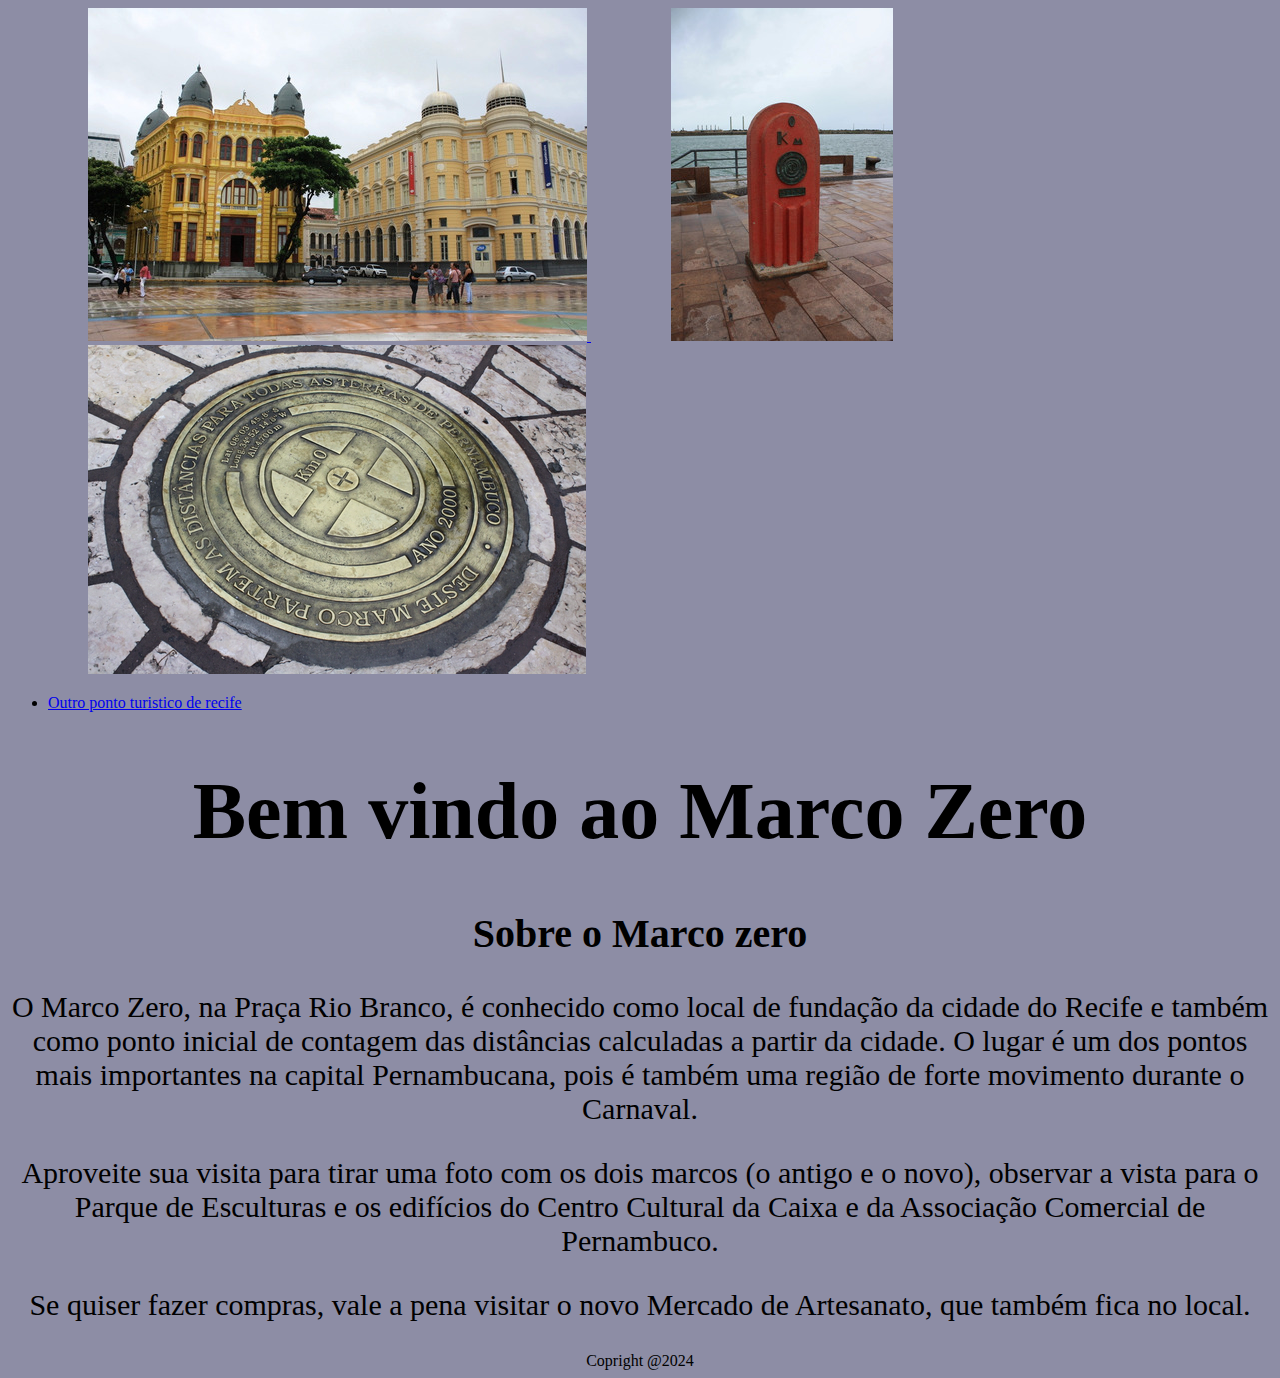
<file: index.html>
<!DOCTYPE html>
<html lang="en">
<head>
    <meta charset="UTF-8">
    <meta name="viewport" content="width=device-width, initial-scale=1.0">
    <title>Pontos turisticos</title>
    <link rel="stylesheet"  type="text/css" href="style.css">
</head>
<body>
    <header>
        <a href="/">
        <img src="marco-zero2 (1).jpeg" alt="imagem do marco zero" title="imagem marco zero">
        <img src="marco-zero3.jpeg" alt=" imagem marco zero" title="imagem marco zero">  
        <img src="marcozero.jpeg.png" alt="outra imagem marco zero" title="outra imagem marco zero">
        </a>

        <nav>
            <ul>
                <li> 
                    <a href="/novop.html">Outro ponto turistico de recife</a></li>
            </ul>

        </nav>
    </header>
    <main>
        <h1>  <strong> Bem vindo ao Marco Zero</strong></h1>
        <section>
            <h2>Sobre o <strong>Marco zero</strong></h2>
            <p>O Marco Zero, na Praça Rio Branco, é conhecido como local de fundação da cidade do Recife e também como ponto inicial de contagem das distâncias calculadas a partir da cidade. O lugar é um dos pontos mais importantes na capital Pernambucana, pois é também uma região de forte movimento durante o Carnaval.  </p>
            <p>Aproveite sua visita para tirar uma foto com os dois marcos (o antigo e o novo), observar a vista para o Parque de Esculturas e os edifícios do Centro Cultural da Caixa e da Associação Comercial de Pernambuco.</p>
            <p>Se quiser fazer compras, vale a pena visitar o novo Mercado de Artesanato, que também fica no local. </p>
        </section>
    </main>
    <footer>
        <a>Copright @2024</a>

    </footer>
    
</body>
</html>
</file>
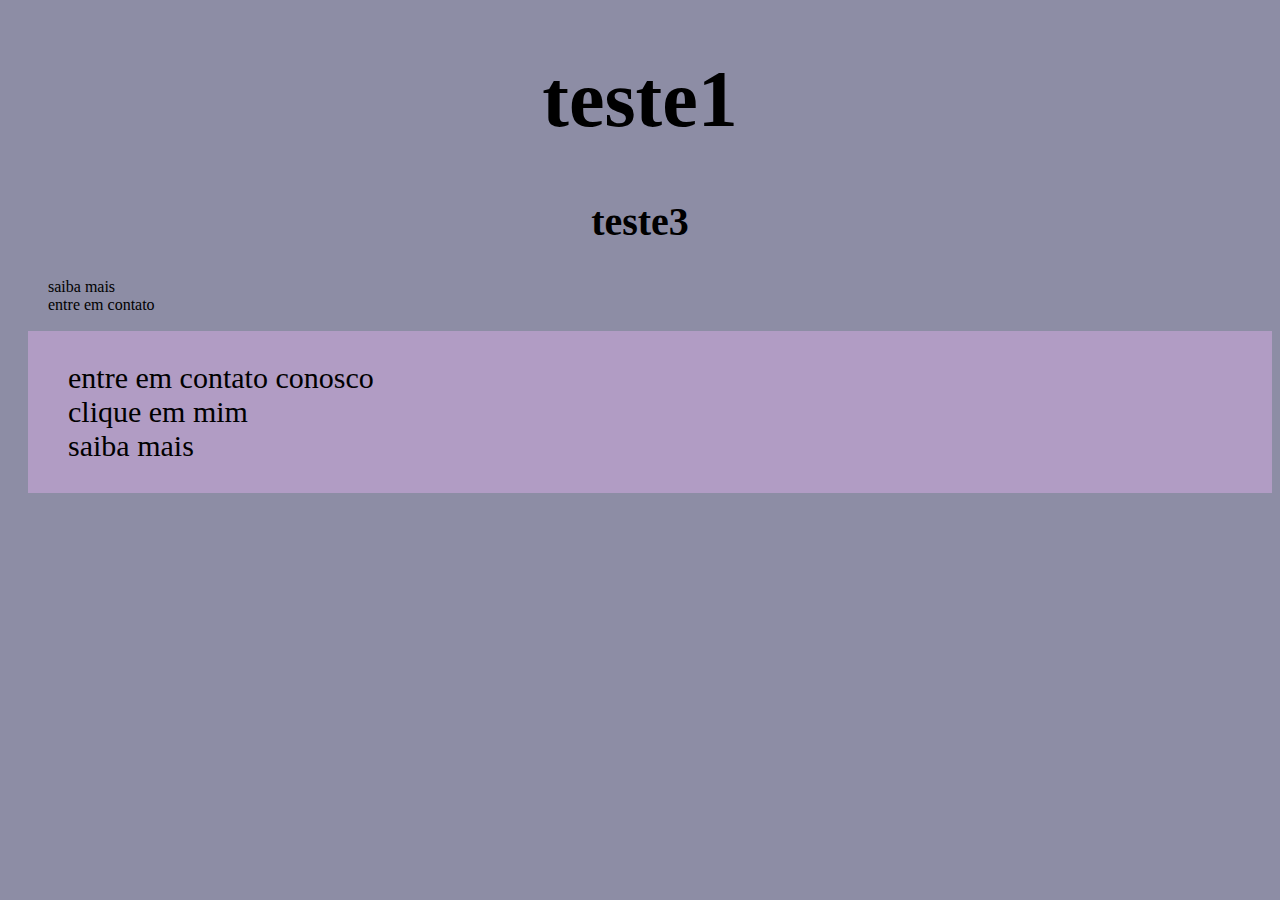
<file: teste/index.html>
<!DOCTYPE html>
<html lang="pt-BR">
<head>
    <meta charset="UTF-8">
    <meta name="viewport" content="width=device-width, initial-scale=1.0">
    <title>Document</title>
    <link rel="stylesheet" type="text/css" href="../estilos/style.css">
</head>
<body>
    <main class="principal">
    <h1>teste1</h1>
    <h2>teste3</h2>
    <ul>
        <li> saiba mais</li>
        <li> entre em contato</li>
    </ul>
    </main>
    <footer>
        <div class="rodape">
        <ul>
            <li> entre em contato conosco</li>
            <li> clique em mim</li>
            <li> saiba mais</li>
        </ul>
        </div>
    </footer>    
</body>
</html>
</file>
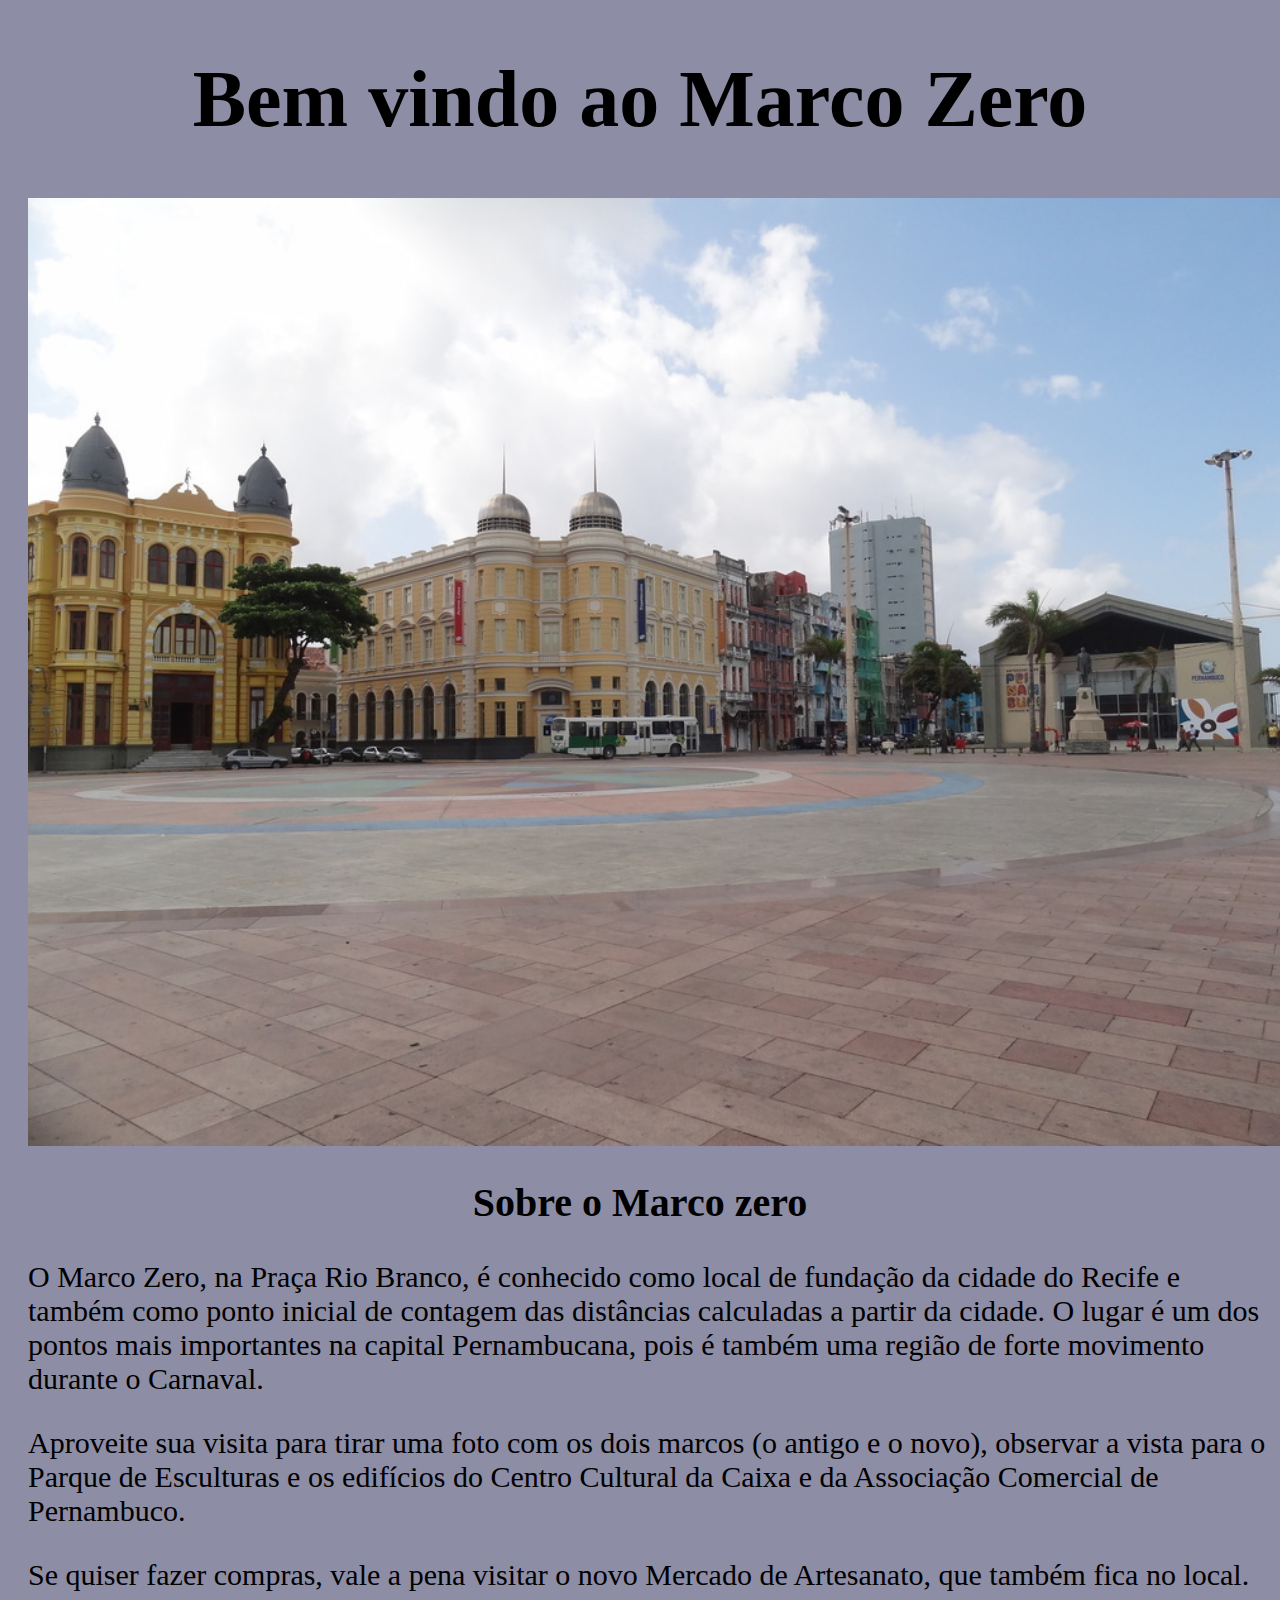
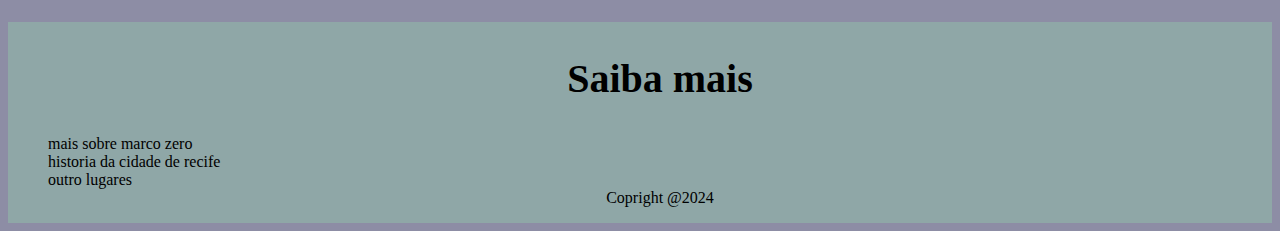
<file: views/index.html>
<!DOCTYPE html>
<html lang="pt-br">
<head>
    <meta charset="UTF-8">
    <meta name="viewport" content="width=device-width, initial-scale=1.0">
    <title>Pontos turisticos</title>
    <link rel="stylesheet"  type="text/css" href="/estilos/style.css">
</head>
<body>
    <header>
        <nav>
            <h1 class="saudação">  <strong> Bem vindo ao Marco Zero</strong></h1>
        </nav>
        <a>
        <img src="/img/marco-zero1.jpeg" alt="imagem do marco zero" title="imagem marco zero">
        </a>

        
    </header>
    <main>
        
        <section>
            <h2>Sobre o <strong>Marco zero</strong></h2>
            <p>O Marco Zero, na Praça Rio Branco, é conhecido como local de fundação da cidade do Recife e também como ponto inicial de contagem das distâncias calculadas a partir da cidade. O lugar é um dos pontos mais importantes na capital Pernambucana, pois é também uma região de forte movimento durante o Carnaval.  </p>
            <p>Aproveite sua visita para tirar uma foto com os dois marcos (o antigo e o novo), observar a vista para o Parque de Esculturas e os edifícios do Centro Cultural da Caixa e da Associação Comercial de Pernambuco.</p>
            <p>Se quiser fazer compras, vale a pena visitar o novo Mercado de Artesanato, que também fica no local. </p>
        </section>
    </main>
    <footer>
        <div class="rodape1">
        
            
        
           
            <ul>
            <h2>Saiba mais</h2>
            
            <li>mais sobre marco zero</li>
            <li>historia da cidade de recife</li>
            <li>outro lugares </li>
         <div class="coprygth">   
            <a>Copright @2024</a>
         </div>   
        </ul>
    
        
        
        </div>    
    </footer>
    
</body>
</html>
</file>
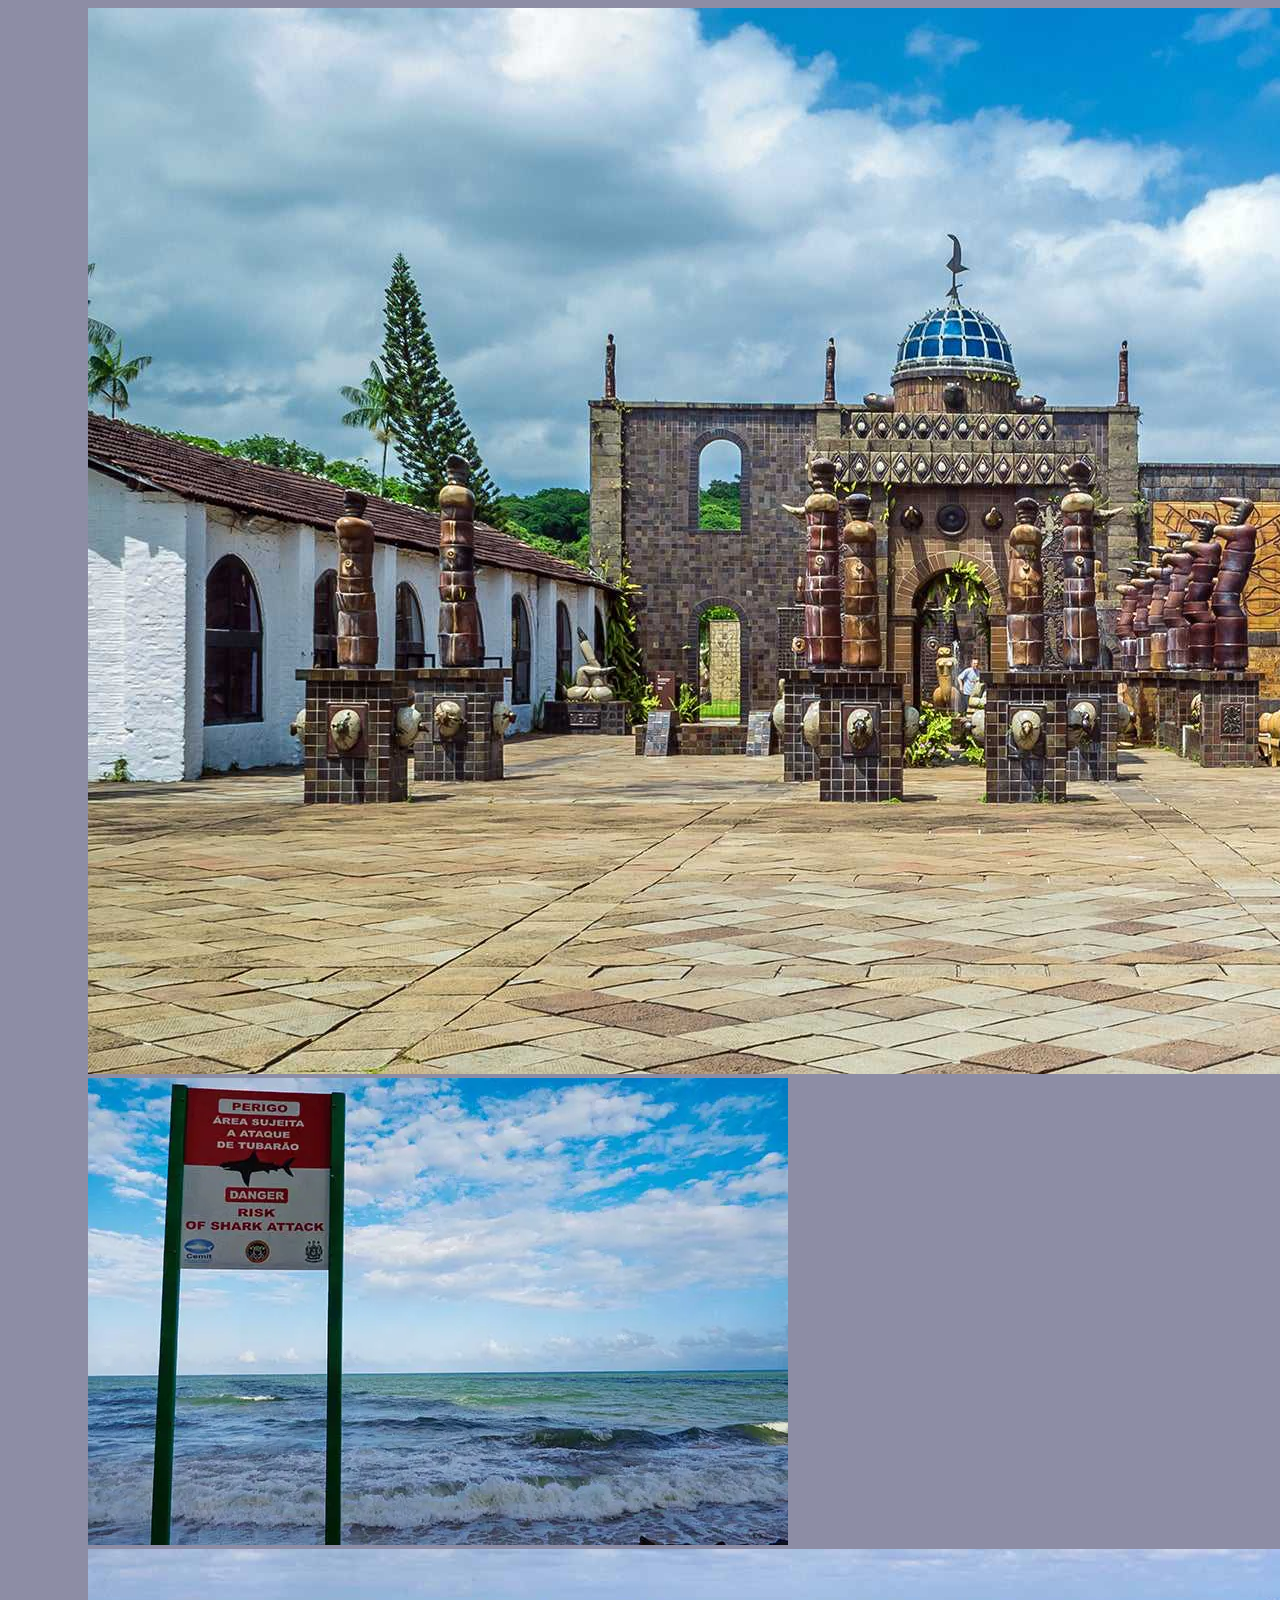
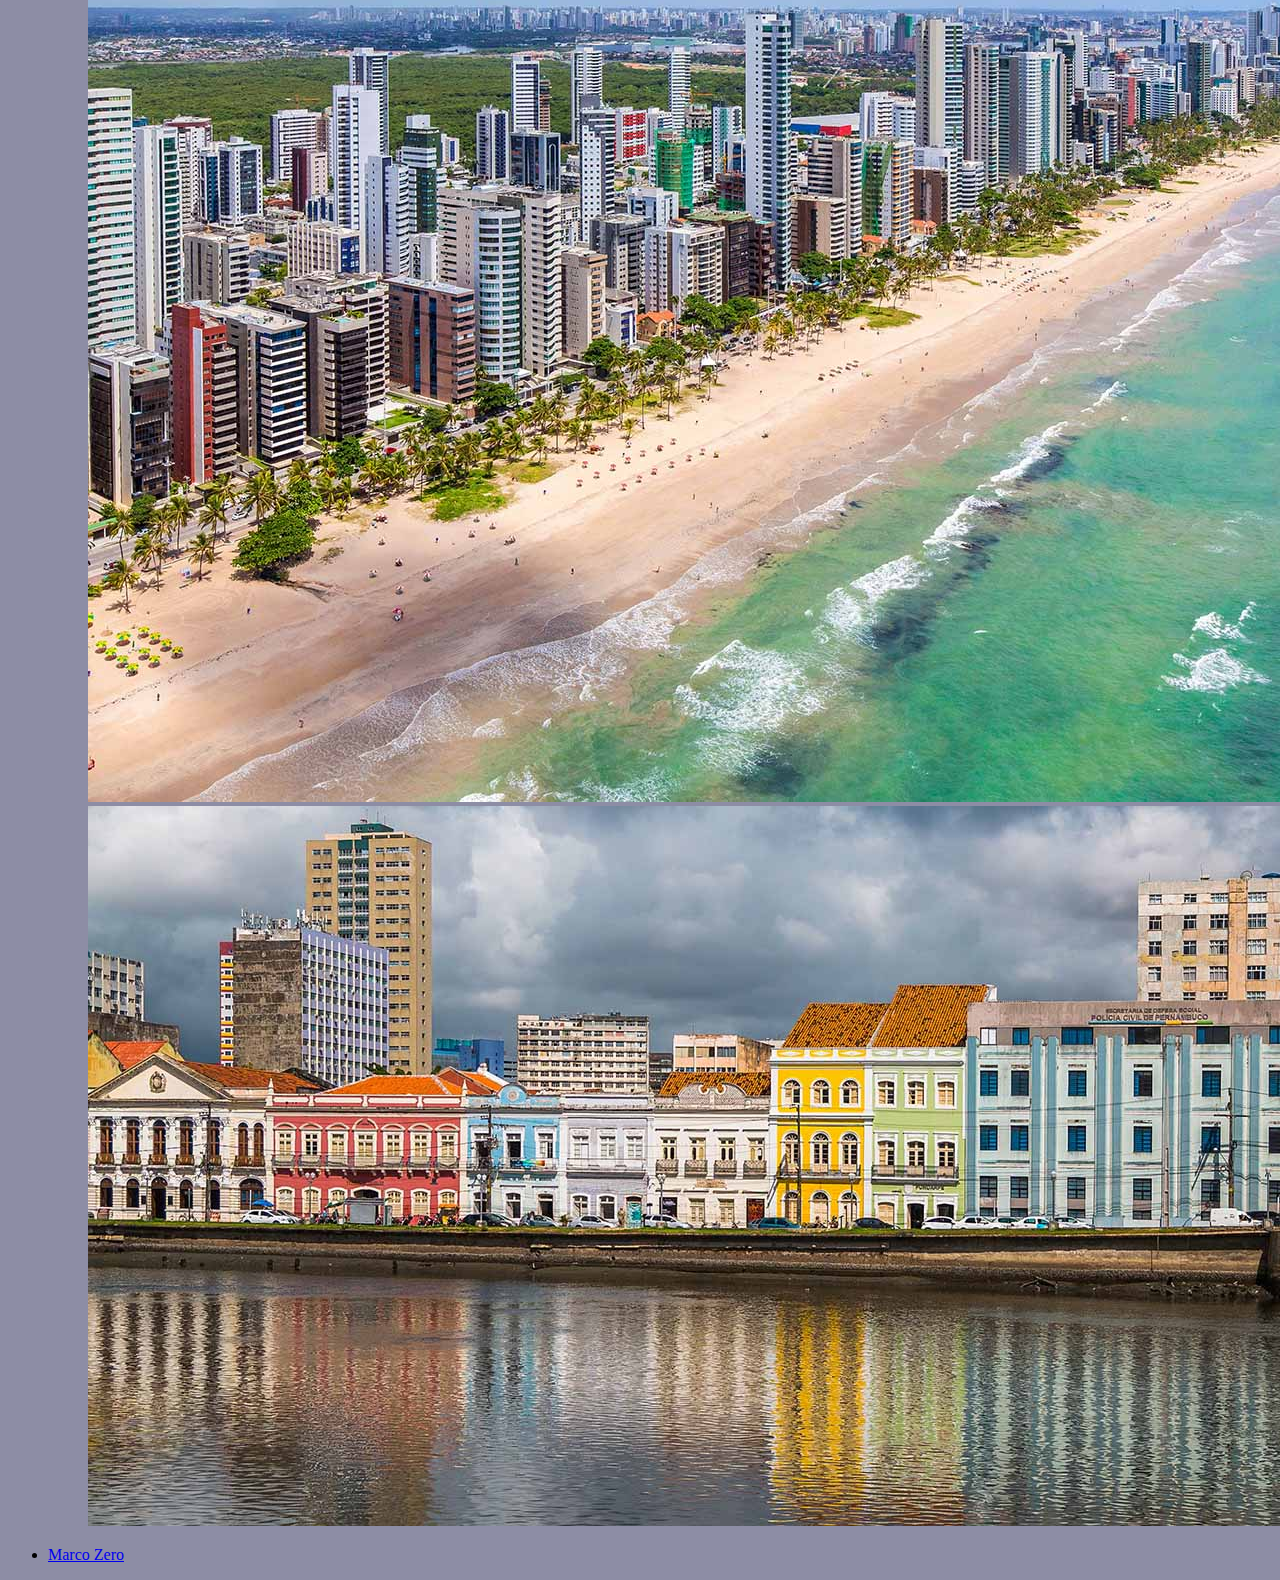
<file: novop.html>
<!DOCTYPE html>
<html lang="en">
<head>
    <meta charset="UTF-8">
    <meta name="viewport" content="width=device-width, initial-scale=1.0">
    <title>Document</title>
    <link rel="stylesheet"  type="text/css" href="style.css">
</head>
<body>
    <header>
        <a href="/">
        <img src="oficina ceramica francisco brennando.jpg" alt="oficina ceramica" title="Oficina ceramica">
        <img src="praiaboaviagem.webp" alt=" Praia Boa viagem" title="Praia boa viagem">  
        <img src="praiapina.jpg" alt="Praia pina" title="Praia Pina">
        <img src="recife antigo.jpg "alt="Recife antigo" title="Recife Antigo">
        </a>

        <nav>
            <ul>
                <li>
                    <a href="/index.html">Marco Zero</a>
                  </li>
            </ul>

        </nav>
    </header>
</file>
<file: style.css>
body{
    background-color: rgb(141, 141, 165)
}
header{
    height: unset;
    position: relative;
}
main{
    height: unset;
    position: relative;
}
img{
    margin-left: 80px;
}
p{
    text-align: center;
    font-weight: 100;
    font-style: normal;
    font-size: 30px;
    border-width: 20px;
    border-top: 10px;
    border-left: 30px;
    
}
h1{
    text-align: center;
    font-size:80px;
    }
h2{
    text-align: center;
    font-size: 40px 
}    
footer{
    text-align: center;
}
</file>
<file: estilos/style.css>
body{
    background-color: rgb(141, 141, 165)
}
header{
    height: unset;
    position: relative;
}
main{
    height: unset;
    position: relative;
}
img{
    margin-left: 80px;
}
p{
    
    font-weight: 100;
    font-style: times;
    font-size: 30px;
    border-width: 20px;
    border-top: 10px;
    border-left: 30px;
    text-align: left;
    margin-left: 20px;
    
}
h1{
    text-align: center;
    font-size:80px;
    }
h2{
    text-align: center;
    font-size: 40px 
}    
footer{
    display: flex;
    justify-content: center;
}
.saudação{
    display: flex;
    justify-content: space-evenly;
   

}
img{
    display: flex;
    justify-content: center;
    align-items: center;
    width: 100%;
   
    position: inherit ;
    margin-left: 20px;
    margin-right: 20px;
}
.rodape{
    background-color: rgb(177, 156, 196);
    display: flex;
    width: 100%;
    margin-top: 1px;
    margin-left: 20px;
    font-size: 30px;
    justify-content: left;
    

}
.rodape1{
    display: block;
    justify-content: rigth;
    width: 100%;
    background-color: rgb(143, 167, 167);
    
}
.coprygth{
    text-align: center;
}
li{
    list-style-type:none;
}
</file>
